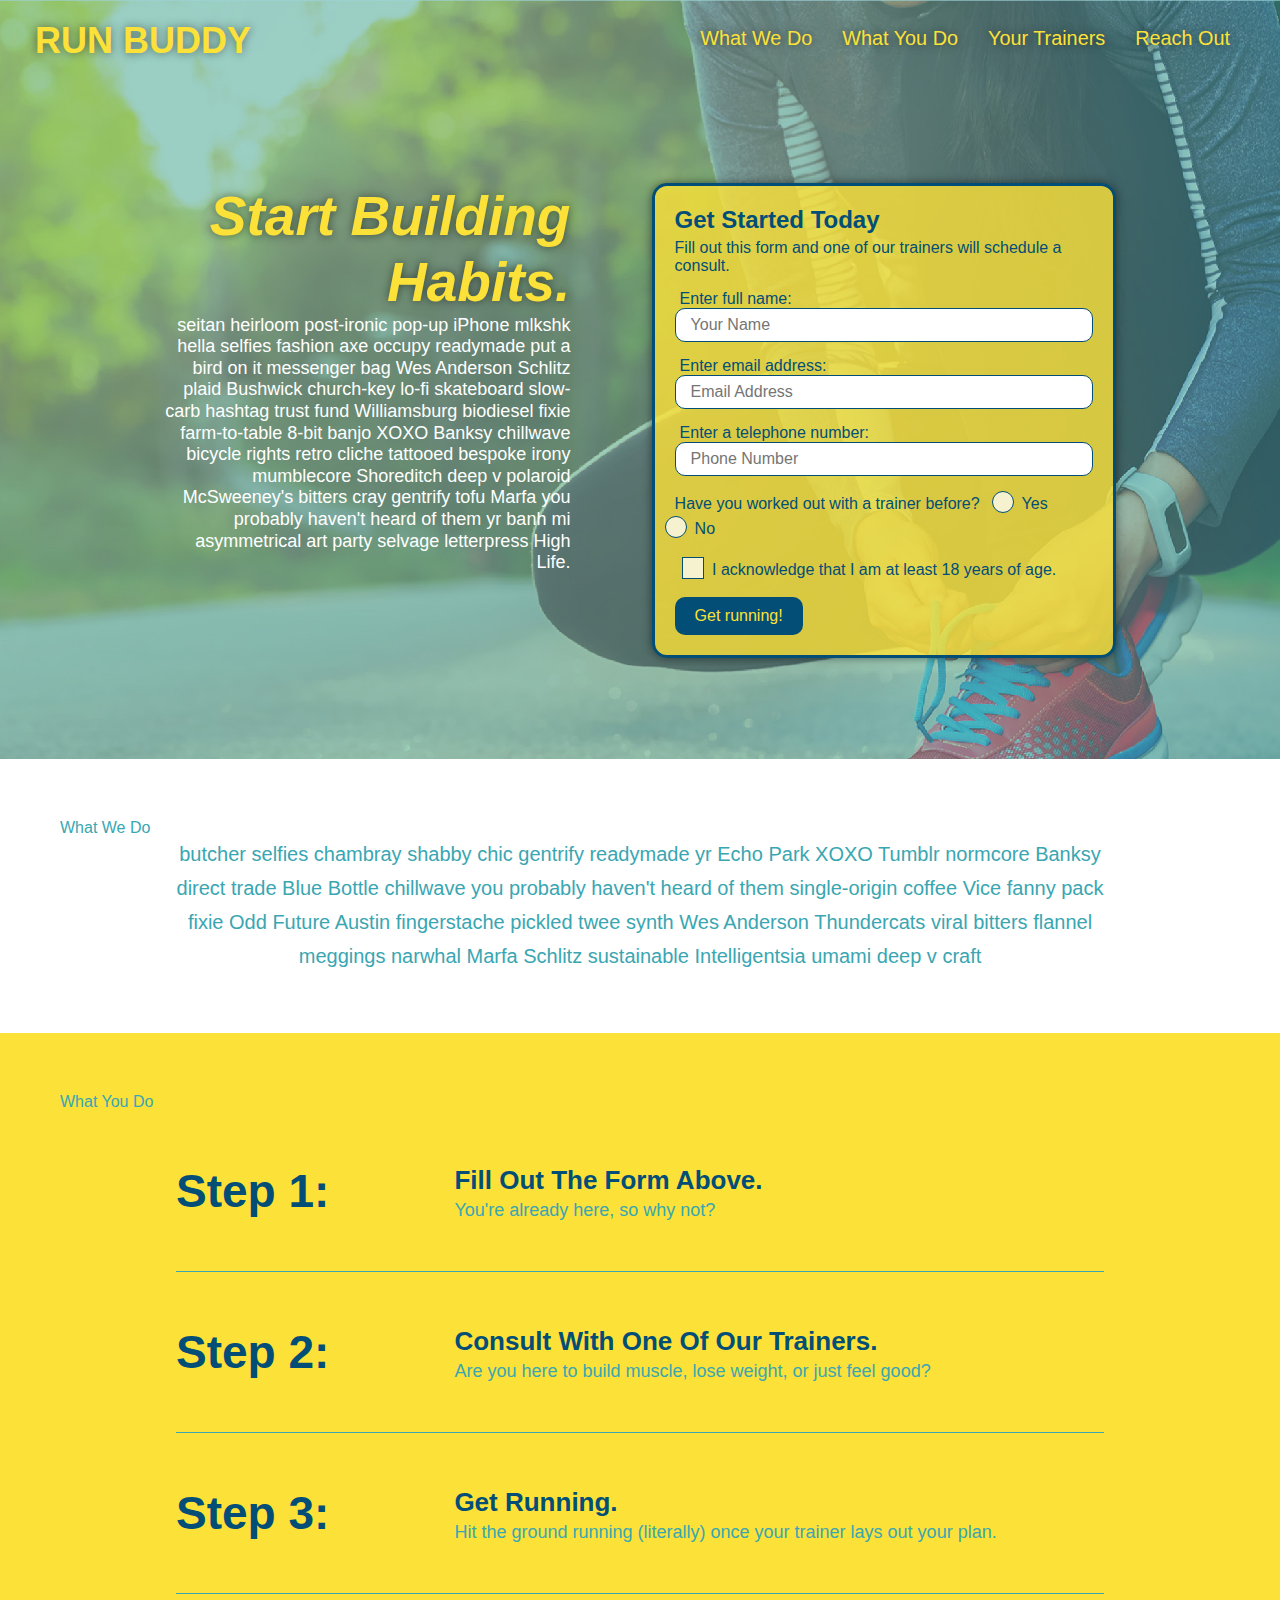
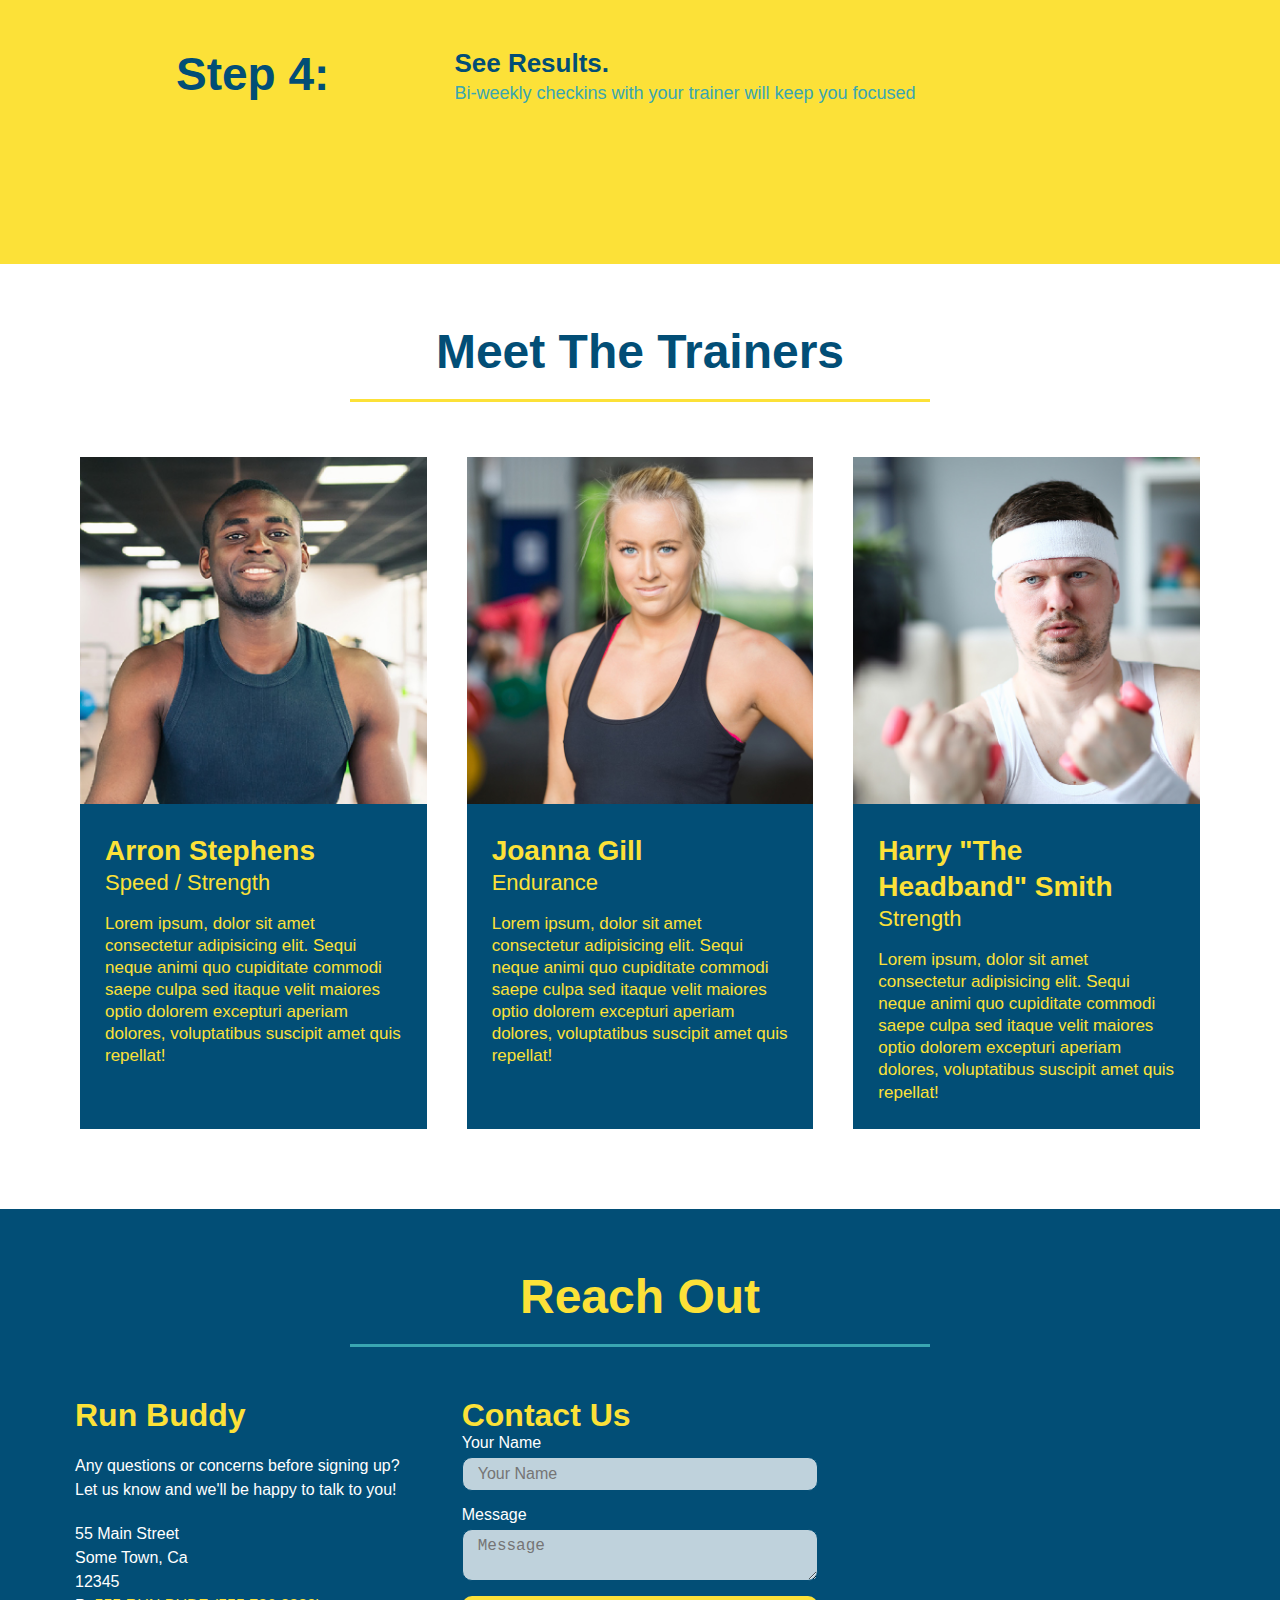
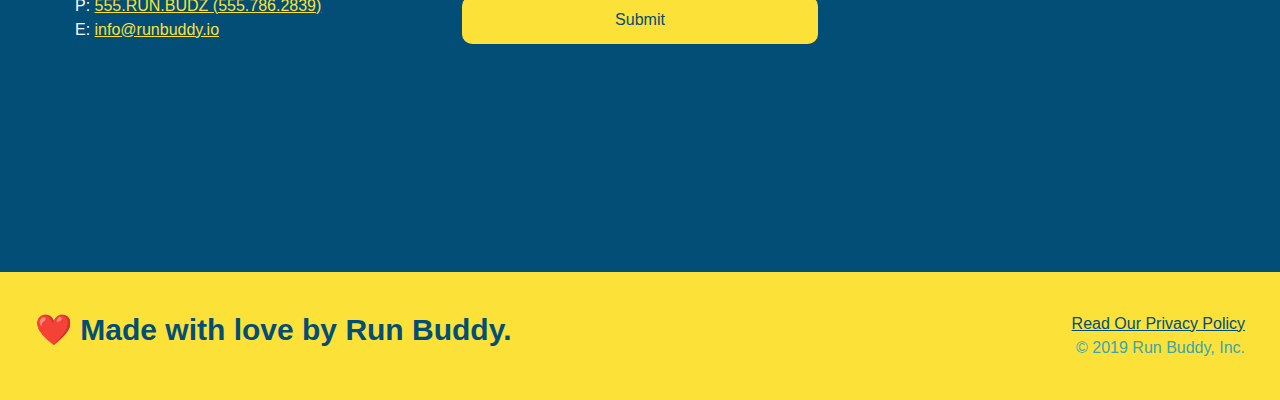
<file: index.html>
<!DOCTYPE html>
<html lang="en">
  <head>
    <meta name="viewpoint" content="width=device-width, initial-scale=1.0" />
    <meta charset="UTF-8" />
    <link rel="stylesheet" href="./assets/css/style.css">
    <title>Run Buddy</title>
  </head>
  <body>
    <!-- navigation tags - block level element -->
    <header>
      <h1>
        <a href="/">RUN BUDDY</a>
      </h1>
      <nav>
        <ul>
          <li>
            <a href="#what-we-do">What We Do</a>
          </li>
          <li>
            <a href="#what-you-do">What You Do</a>
          </li>
          <li>
            <a href="#your-trainers">Your Trainers</a>
          </li>
          <li>
            <a href="#reach-out">Reach Out</a>
          </li>
          
        </ul>
      </nav>
    </header>
    <!-- end navigation -->

    <!-- hero/jumbotron -->
    <section class="hero">
      <div class="hero-cta">
        <h2>Start Building Habits.</h2>
        <p>
          seitan heirloom post-ironic pop-up iPhone mlkshk hella selfies fashion axe occupy readymade put a bird on it
          messenger bag Wes Anderson Schlitz plaid Bushwick church-key lo-fi skateboard slow-carb hashtag trust fund
          Williamsburg biodiesel fixie farm-to-table 8-bit banjo XOXO Banksy chillwave bicycle rights retro cliche
          tattooed bespoke irony mumblecore Shoreditch deep v polaroid McSweeney's bitters cray gentrify tofu Marfa you
          probably haven't heard of them yr banh mi asymmetrical art party selvage letterpress High Life.
        </p>
      </div>

      <div class="hero-form">
        <h3>Get Started Today</h3>
        <p>Fill out this form and one of our trainers will schedule a consult.</p>
        <form>
          <label for="name">Enter full name:</label>
          <input type="text" placeholder="Your Name" id="name" name="name" class="form-input" />
          <label for="email">Enter email address:</label>
          <input type="email" placeholder="Email Address" id="email" name="email" class="form-input" />
          <label for="phone">Enter a telephone number:</label>
          <input type="tel" placeholder="Phone Number" name="phone" id="phone" class="form-input" />
          <p>
            Have you worked out with a trainer before?
            <span class="radio-wrapper">
              <input type="radio" name="trainer-confirm" id="trainer-yes" />
              <label for="trainer-yes">Yes</label>
            </span>
            <span class="radio-wrapper">
              <input type="radio" name="trainer-confirm" id="trainer-no" />
              <label for="trainer-no">No</label>
            </span>
          </p>
          <p>
            <span class="checkbox-wrapper">
              <input type="checkbox" name="age-confirm" id="checkbox" />
              <label for="checkbox">I acknowledge that I am at least 18 years of age.</label>
            </span>
          </p>
          <button type="submit">
            Get running!
          </button>
        </form>
      </div>
    </section>
    <!-- end header -->

    <!-- "what we do" start - <section> -->
    <section id="what-we-do" class="intro">
      <div class="flex-row>
        <h2 class="section-title primary-border">
          What We Do
        </h2>
      </div>
      <div class="flex-row">
        <p>
          butcher selfies chambray shabby chic gentrify readymade yr Echo Park XOXO Tumblr normcore Banksy direct trade  Blue Bottle chillwave you probably haven't heard of them single-origin coffee Vice fanny pack fixie Odd Future Austin fingerstache pickled twee synth Wes Anderson Thundercats viral bitters flannel meggings narwhal Marfa Schlitz sustainable Intelligentsia umami deep v craft
        </p>
      </div>
    </section>
    <!-- end "what we do" -->

    <!-- "what you do" start -->
    <section id="what-you-do" class="steps">
      <div class="flex-row>
        <h2 class="section-title secondary-border">
          What You Do
        </h2> 
      </div>
      <div class="step">
        <h3>Step 1:</h3>
        <div class="step-info">
          <div class="step-image">
            <img src="./assets/images/step-1.svg" alt="" />
          </div>
          <div class="step-text">
            <h4>Fill Out The Form Above.</h4>
            <p>You're already here, so why not?</p>
          </div>
        </div>
      </div>    
      <div class="step">
        <h3>Step 2:</h3>
        <div class="step-info">
          <div class="step-image">
            <img src="./assets/images/step-2.svg" alt="" />
          </div> 
          <div class="step-text"> 
            <h4>Consult With One Of Our Trainers.</h4>
            <p>Are you here to build muscle, lose weight, or just feel good?</p>
          </div>
        </div>
      </div>
      <div class="step">
        <h3>Step 3:</h3>
        <div class="step-info">
          <div class="step-image">
            <img src="./assets/images/step-3.svg" alt="" />
          </div>
          <div class="step-text">
            <h4>Get Running.</h4>
            <p>Hit the ground running (literally) once your trainer lays out your plan.</p>
          </div>
        </div>
      </div>  
      <div class="step">
        <h3>Step 4:</h3>
        <div class="step-info">
          <div class="step-image">
          <img src="./assets/images/step-4.svg" alt="" />
          </div>
          <div class="step-text">
          <h4>See Results.</h4>
          <p>Bi-weekly checkins with your trainer will keep you focused</p>
          </div>
        </div>
      </div>  
    </section>
    <!-- "what you do" end -->

    <!-- "meet the trainers" start -->
    <section id="your-trainers">
      <h2 class="section-title primary-border">
        Meet The Trainers
      </h2>

      <div class="trainers">
      <article class="trainer">
        <img src="./assets/images/trainer-1.jpg" alt="Arron Stephens in his workout clothes, ready to pump iron" />
        <div class="trainer-bio">
          <h3 class="trainer-name">Arron Stephens</h3>
          <h4 class="trainer-roll">Speed / Strength</h4>
          <p>Lorem ipsum, dolor sit amet consectetur adipisicing elit. Sequi neque animi quo cupiditate commodi saepe culpa sed itaque velit maiores optio dolorem excepturi aperiam dolores, voluptatibus suscipit amet quis repellat!</p>
        </div>
      </article>

      <article class="trainer">
        <img src="./assets/images/trainer-2.jpg" alt="Joanna Gill cooling off after a work out" />
        <div class="trainer-bio">
           <h3 class="trainer-name">Joanna Gill</h3>
           <h4 class="trainer-roll">Endurance</h4>
           <p>Lorem ipsum, dolor sit amet consectetur adipisicing elit. Sequi neque animi quo cupiditate commodi saepe culpa sed itaque velit maiores optio dolorem excepturi aperiam dolores, voluptatibus suscipit amet quis repellat!</p>
        </div>
        </article>
      
      <article class="trainer">
        <img src="./assets/images/trainer-3.jpg" alt="Harry Smith wearing a headband and lifting comically small pink weights" />
        <div class="trainer-bio">
          <h3 class="trainer-name">Harry "The Headband" Smith</h3>
          <h4 class="trainer-roll">Strength</h4>
          <p>Lorem ipsum, dolor sit amet consectetur adipisicing elit. Sequi neque animi quo cupiditate commodi saepe culpa sed itaque velit maiores optio dolorem excepturi aperiam dolores, voluptatibus suscipit amet quis repellat!</p>
        </div>
      </article>
      </div>

    </section>
    <!-- "meet the trainers" end -->

    <!-- "reach out" start -->
    <section id="reach-out" class="contact">
      <h2 class="section-title secondary-border">
        Reach Out
      </h2>

      <div class="contact-info">
        <div>
          <h3>Run Buddy</h3>
          <p>
            Any questions or concerns before signing up?
            <br />
            Let us know and we'll be happy to talk to you!
          </p>
      
          <address>
            55 Main Street <br />
            Some Town, Ca <br />
            12345 <br />
            P: <a href="tel:555.786.2839">555.RUN.BUDZ (555.786.2839)</a><br />
            E: <a href="mailto://info@runbuddy.io">info@runbuddy.io</a>
          </address>
      
        </div>
      
        <div class="contact-form">
          <h3>Contact Us</h3>
          <form>
            <label for="contact-name">Your Name</label>
            <input type="text" id="contact-name" placeholder="Your Name" />
      
            <label for="contact-message">Message</label>
            <textarea id="contact-message" placeholder="Message"></textarea>
      
            <button type="submit">Submit</button>
          </form>
        </div>
      
        <iframe
          src="https://www.google.com/maps/embed?pb=!1m14!1m12!1m3!1d12182.30520634488!2d-74.0652613!3d40.2407219!2m3!1f0!2f0!3f0!3m2!1i1024!2i768!4f13.1!5e0!3m2!1sen!2sus!4v1561060983193!5m2!1sen!2sus"
          frameborder="0" style="border:0" allowfullscreen></iframe>
      
        </div>
          
      
      </div>
    </section>
    <!-- "reach out" end -->

    <!-- footer -->
    <footer>
      <h2>❤️ Made with love by Run Buddy.</h2>
      <div>
        <a href="./privacy-policy.html">Read Our Privacy Policy</a><br/>
        &copy; 2019 Run Buddy, Inc.
      </div>
    </footer>
    <!-- footer end -->
  </body>
</html>
</file>
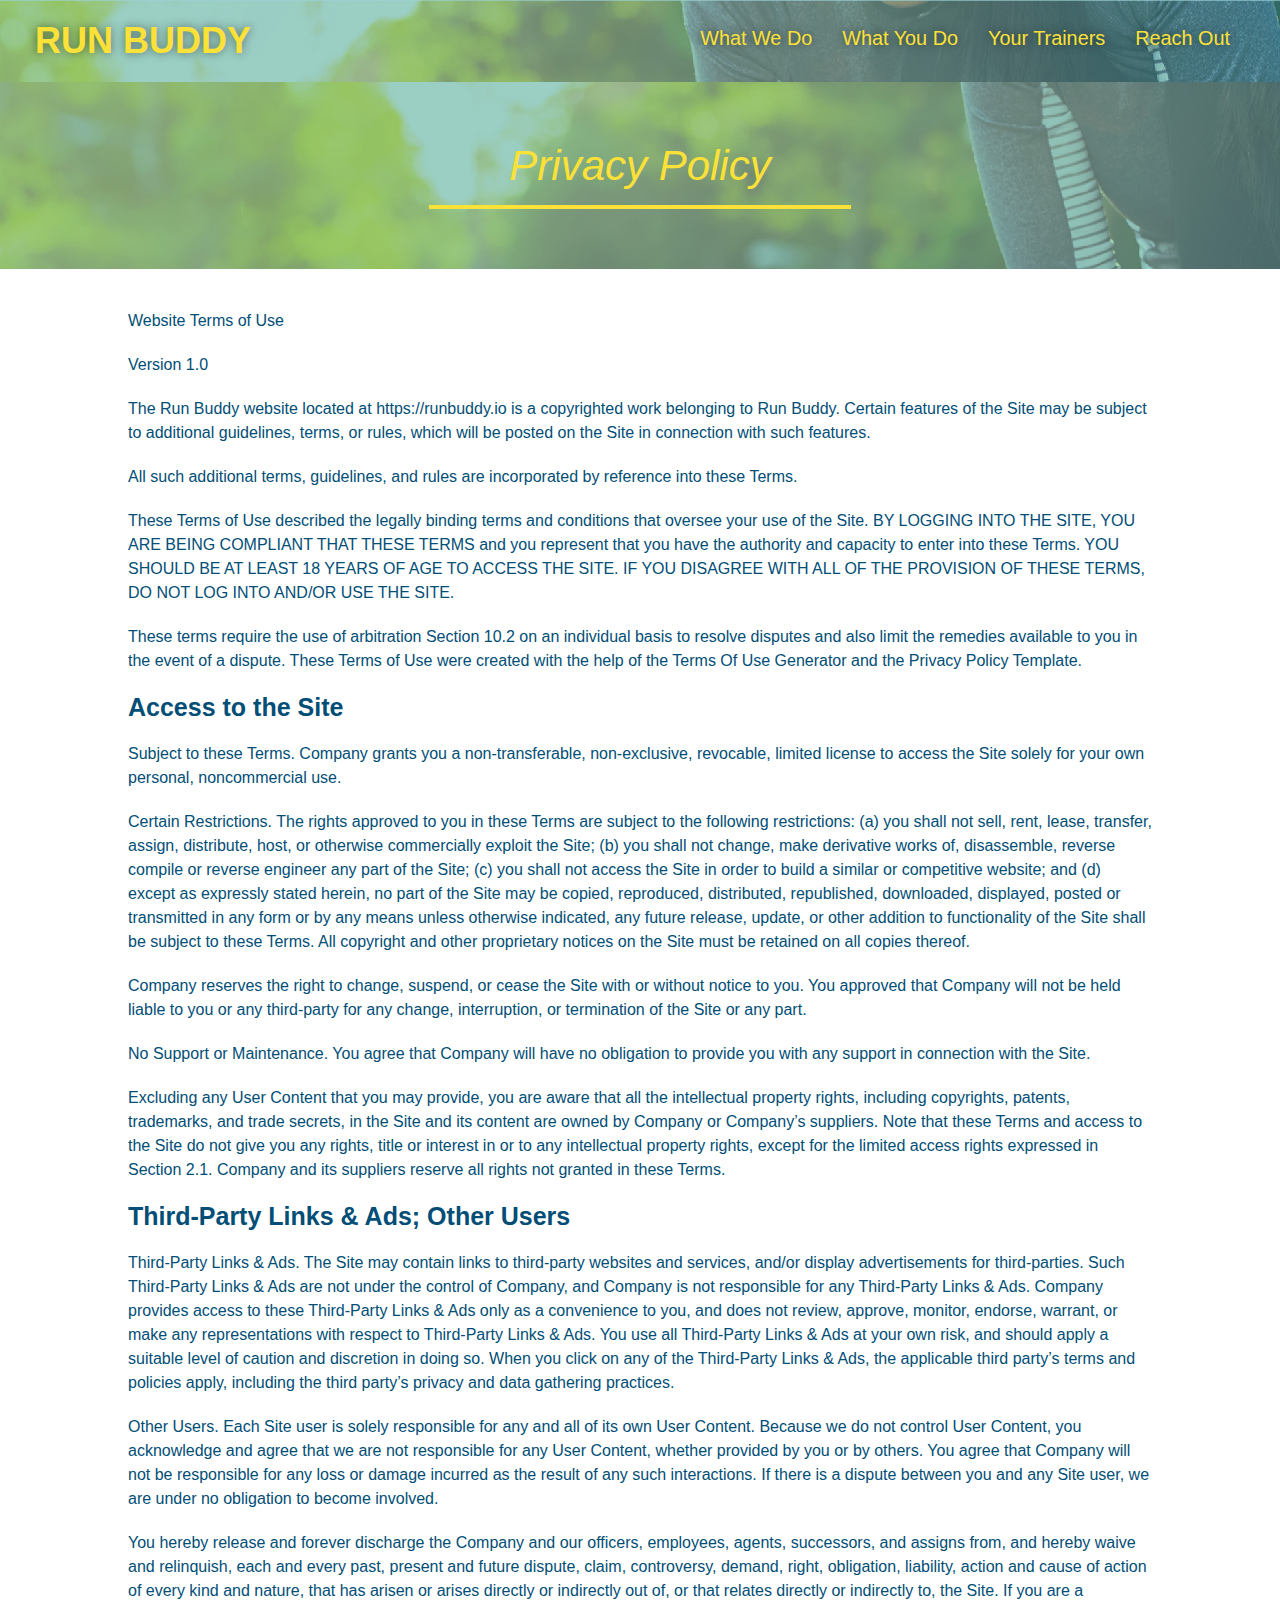
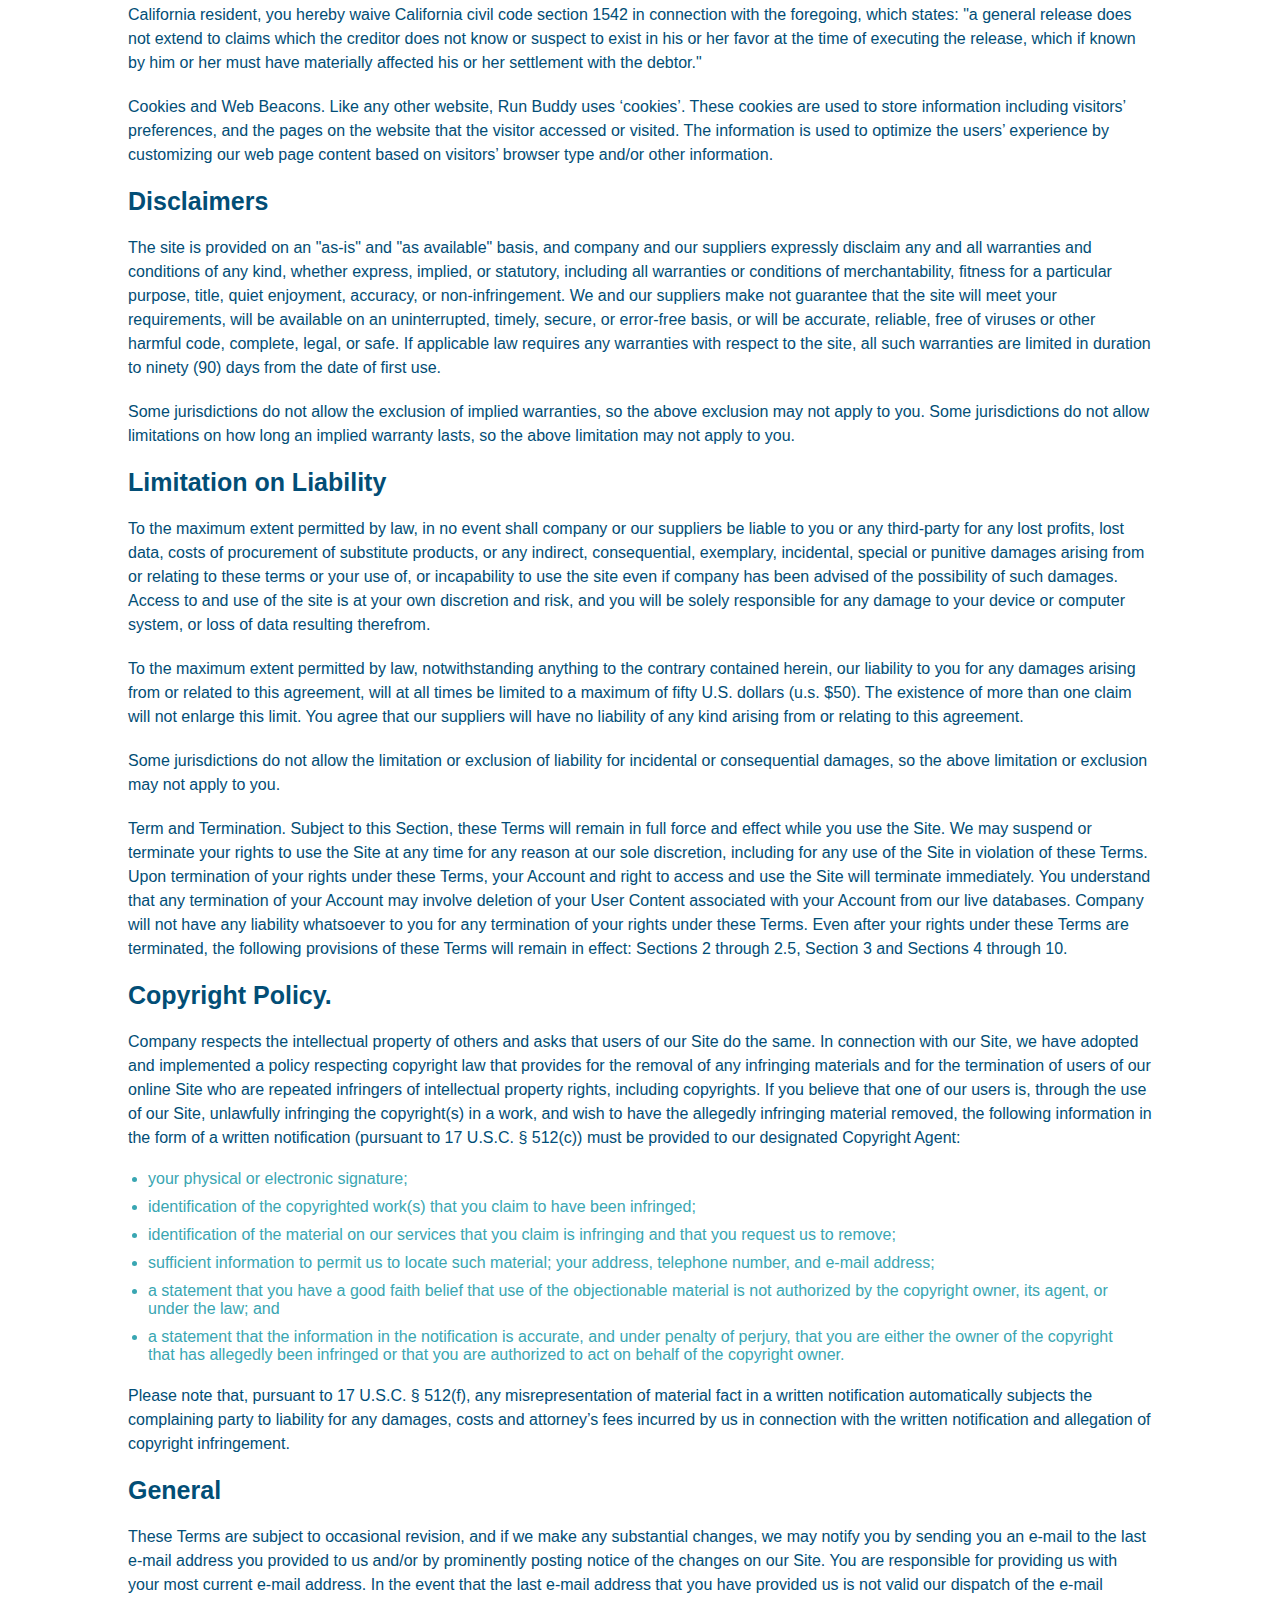
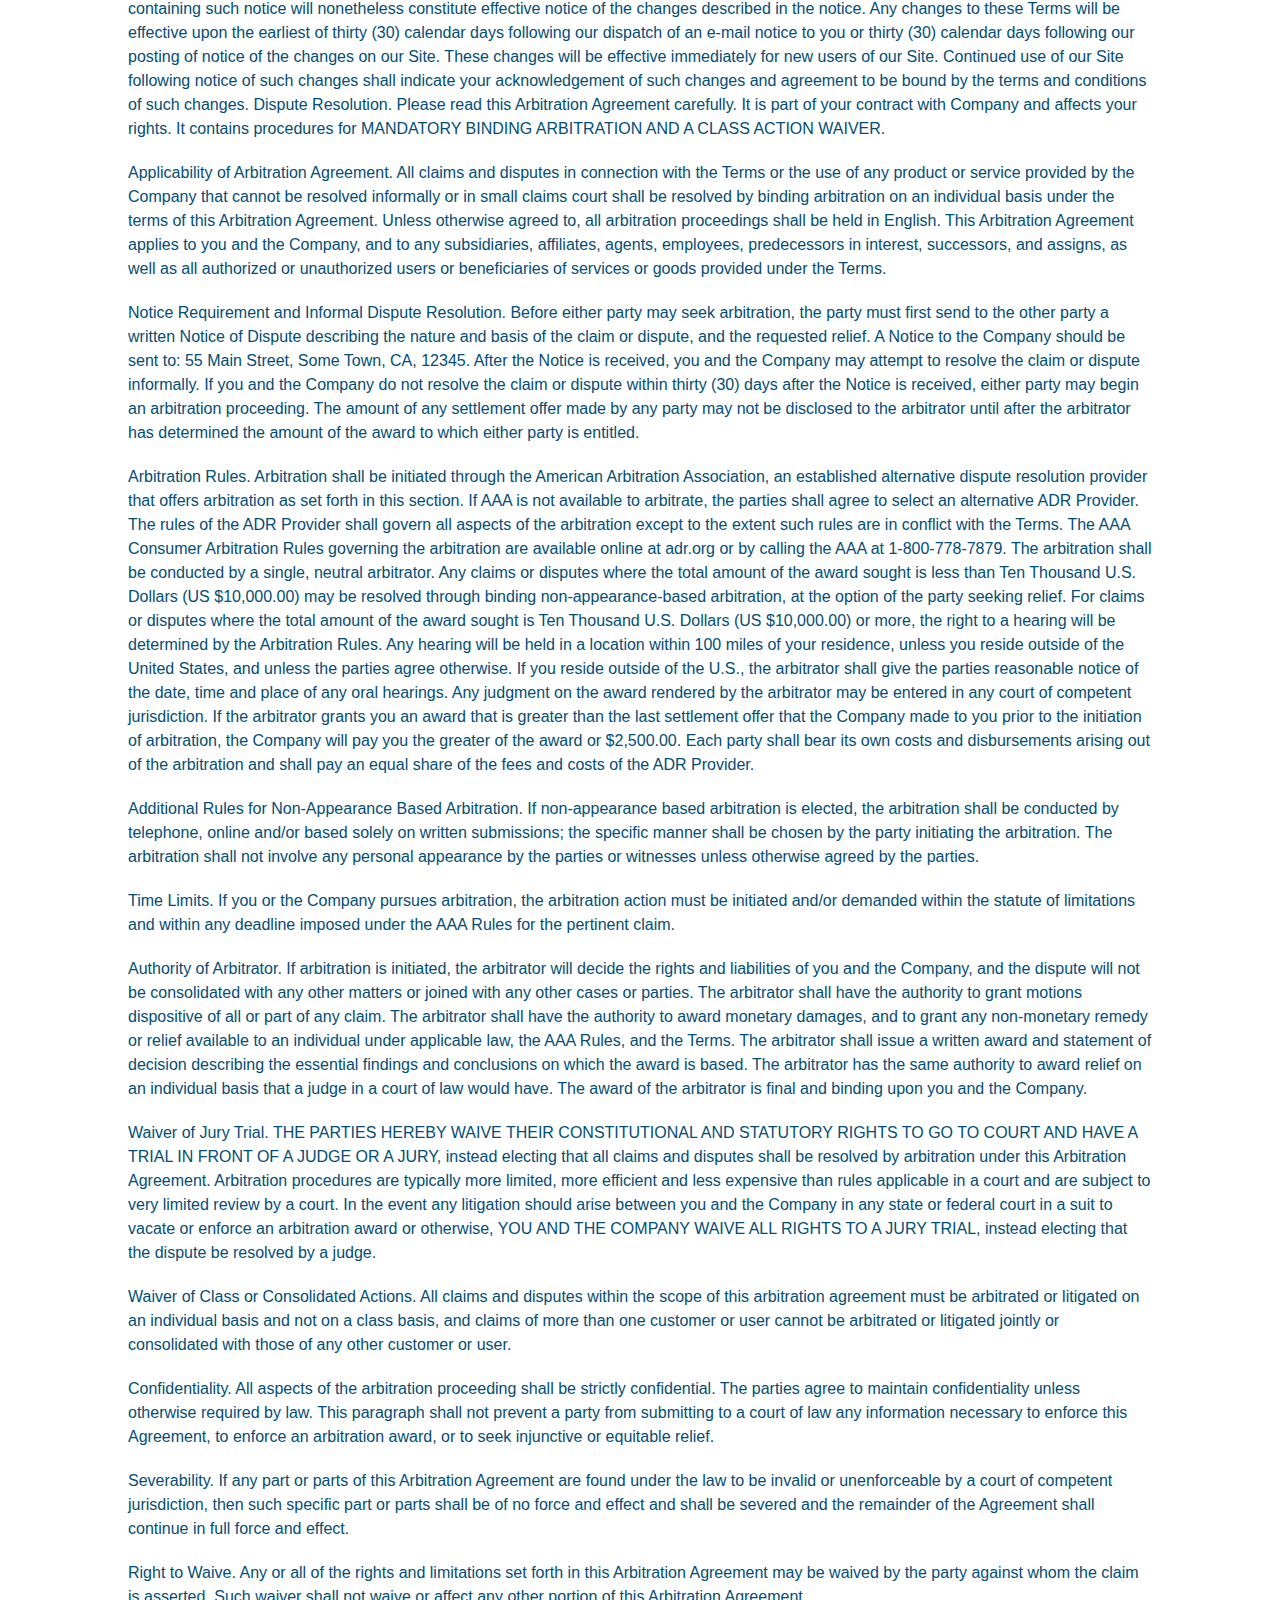
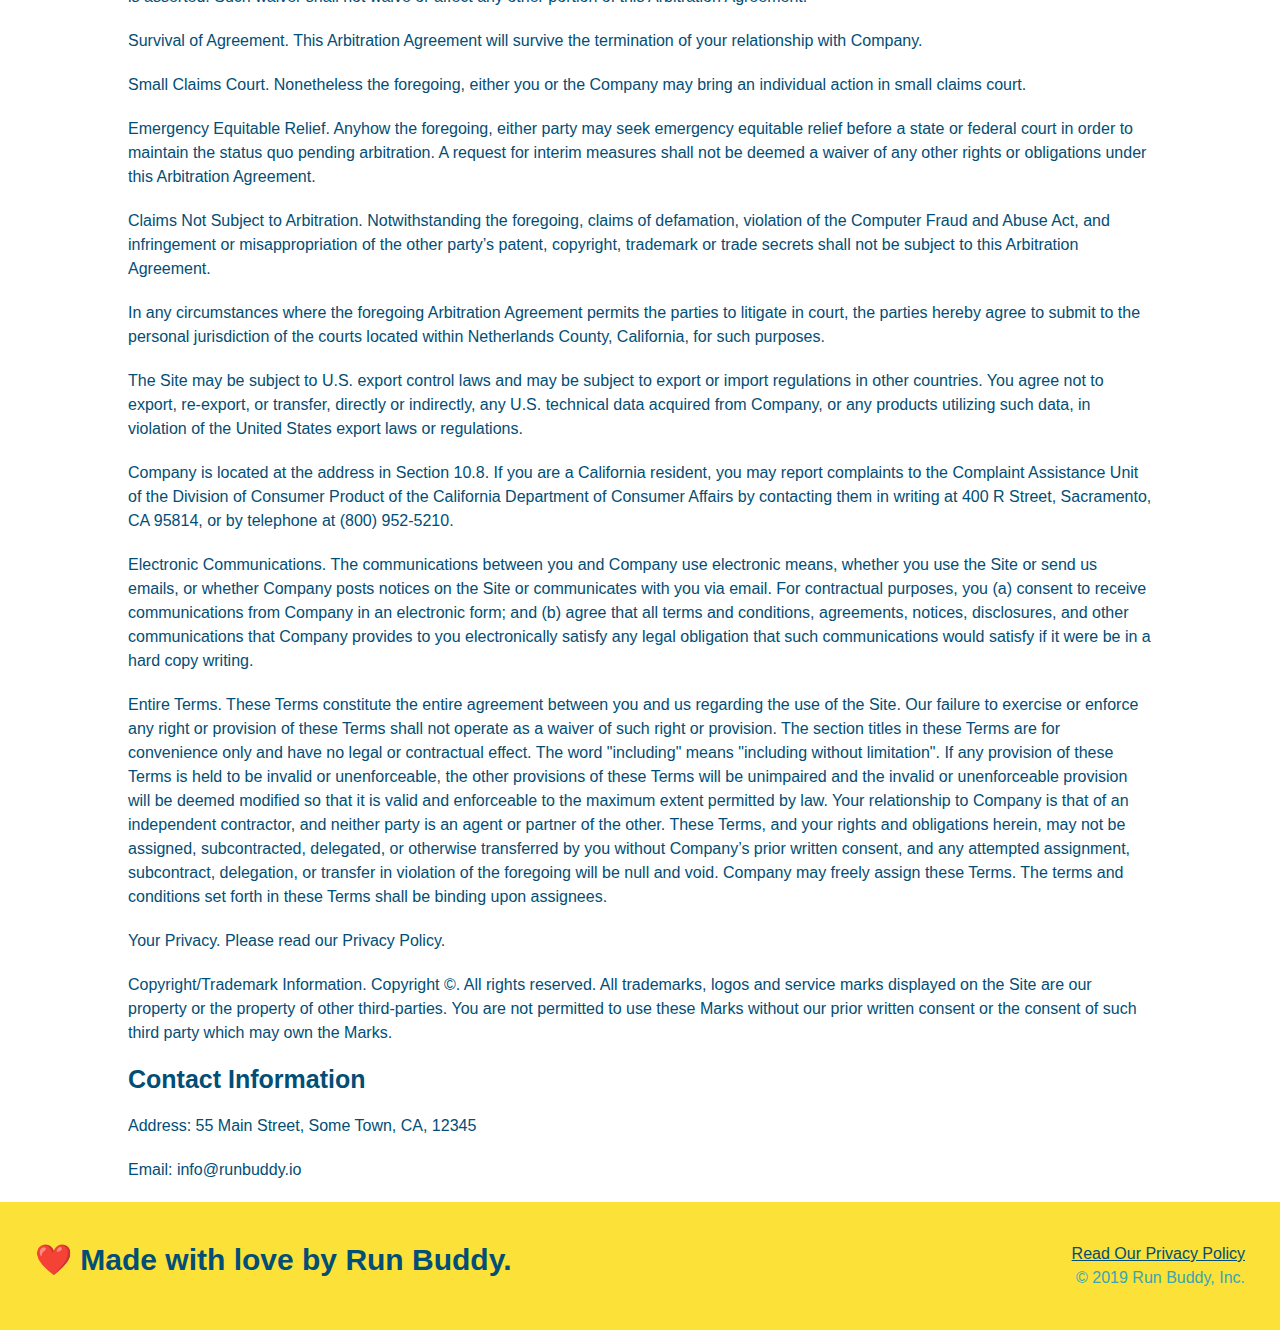
<file: privacy-policy.html>
<!DOCTYPE html>
<html lang="en">
  <head>
    <meta name="viewpoint" content="width=device-width, initial-scale=1.0" />
    <meta charset="UTF-8" />
    <link rel="stylesheet" href="./assets/css/style.css" />
    <link rel="stylesheet" href="./assets/css/secondary-styles.css" />
    <title>Run Buddy - Privacy Policy</title>
  </head>
  <body>
    <header>
      <h1>
        <a href="./index.html">RUN BUDDY</a>
      </h1>
      <nav>
        <ul>
          <li>
            <a href="./index.html#what-we-do">What We Do</a>
          </li>
          <li>
            <a href="./index.html#what-you-do">What You Do</a>
          </li>
          <li>
            <a href="./index.html#your-trainers">Your Trainers</a>
          </li>
          <li>
            <a href="./index.html#reach-out">Reach Out</a>
          </li>
        </ul>
      </nav>
    </header>
    <!-- end navigation -->

    <!-- hero/jumbotron -->
    <section class="hero">
      <h2 class="page-title">
        Privacy Policy
      </h2>
    </section>

    <!-- body copy -->
    <article class="secondary-content">
      <p>
        Website Terms of Use
      </p>

      <p>
        Version 1.0
      </p>

      <p>
        The Run Buddy website located at https://runbuddy.io is a copyrighted work belonging to Run Buddy. Certain
        features of the Site may be subject to additional guidelines, terms, or rules, which will be posted on the Site
        in connection with such features.
      </p>

      <p>
        All such additional terms, guidelines, and rules are incorporated by reference into these Terms.
      </p>

      <p>
        These Terms of Use described the legally binding terms and conditions that oversee your use of the Site. BY
        LOGGING INTO THE SITE, YOU ARE BEING COMPLIANT THAT THESE TERMS and you represent that you have the authority
        and capacity to enter into these Terms. YOU SHOULD BE AT LEAST 18 YEARS OF AGE TO ACCESS THE SITE. IF YOU
        DISAGREE WITH ALL OF THE PROVISION OF THESE TERMS, DO NOT LOG INTO AND/OR USE THE SITE.
      </p>

      <p>
        These terms require the use of arbitration Section 10.2 on an individual basis to resolve disputes and also
        limit the remedies available to you in the event of a dispute. These Terms of Use were created with the help of
        the Terms Of Use Generator and the Privacy Policy Template.
      </p>

      <h3>
        Access to the Site
      </h3>

      <p>
        Subject to these Terms. Company grants you a non-transferable, non-exclusive, revocable, limited license to
        access the Site solely for your own personal, noncommercial use.
      </p>

      <p>
        Certain Restrictions. The rights approved to you in these Terms are subject to the following restrictions: (a)
        you shall not sell, rent, lease, transfer, assign, distribute, host, or otherwise commercially exploit the Site;
        (b) you shall not change, make derivative works of, disassemble, reverse compile or reverse engineer any part of
        the Site; (c) you shall not access the Site in order to build a similar or competitive website; and (d) except
        as expressly stated herein, no part of the Site may be copied, reproduced, distributed, republished, downloaded,
        displayed, posted or transmitted in any form or by any means unless otherwise indicated, any future release,
        update, or other addition to functionality of the Site shall be subject to these Terms. All copyright and other
        proprietary notices on the Site must be retained on all copies thereof.
      </p>

      <p>
        Company reserves the right to change, suspend, or cease the Site with or without notice to you. You approved
        that Company will not be held liable to you or any third-party for any change, interruption, or termination of
        the Site or any part.
      </p>

      <p>
        No Support or Maintenance. You agree that Company will have no obligation to provide you with any support in
        connection with the Site.
      </p>

      <p>
        Excluding any User Content that you may provide, you are aware that all the intellectual property rights,
        including copyrights, patents, trademarks, and trade secrets, in the Site and its content are owned by Company
        or Company’s suppliers. Note that these Terms and access to the Site do not give you any rights, title or
        interest in or to any intellectual property rights, except for the limited access rights expressed in Section
        2.1. Company and its suppliers reserve all rights not granted in these Terms.
      </p>

      <h3>
        Third-Party Links & Ads; Other Users
      </h3>

      <p>
        Third-Party Links & Ads. The Site may contain links to third-party websites and services, and/or display
        advertisements for third-parties. Such Third-Party Links & Ads are not under the control of Company, and Company
        is not responsible for any Third-Party Links & Ads. Company provides access to these Third-Party Links & Ads
        only as a convenience to you, and does not review, approve, monitor, endorse, warrant, or make any
        representations with respect to Third-Party Links & Ads. You use all Third-Party Links & Ads at your own risk,
        and should apply a suitable level of caution and discretion in doing so. When you click on any of the
        Third-Party Links & Ads, the applicable third party’s terms and policies apply, including the third party’s
        privacy and data gathering practices.
      </p>

      <p>
        Other Users. Each Site user is solely responsible for any and all of its own User Content. Because we do not
        control User Content, you acknowledge and agree that we are not responsible for any User Content, whether
        provided by you or by others. You agree that Company will not be responsible for any loss or damage incurred as
        the result of any such interactions. If there is a dispute between you and any Site user, we are under no
        obligation to become involved.
      </p>

      <p>
        You hereby release and forever discharge the Company and our officers, employees, agents, successors, and
        assigns from, and hereby waive and relinquish, each and every past, present and future dispute, claim,
        controversy, demand, right, obligation, liability, action and cause of action of every kind and nature, that has
        arisen or arises directly or indirectly out of, or that relates directly or indirectly to, the Site. If you are
        a California resident, you hereby waive California civil code section 1542 in connection with the foregoing,
        which states: "a general release does not extend to claims which the creditor does not know or suspect to exist
        in his or her favor at the time of executing the release, which if known by him or her must have materially
        affected his or her settlement with the debtor."
      </p>

      <p>
        Cookies and Web Beacons. Like any other website, Run Buddy uses ‘cookies’. These cookies are used to store
        information including visitors’ preferences, and the pages on the website that the visitor accessed or visited.
        The information is used to optimize the users’ experience by customizing our web page content based on visitors’
        browser type and/or other information.
      </p>

      <h3>
        Disclaimers
      </h3>

      <p>
        The site is provided on an "as-is" and "as available" basis, and company and our suppliers expressly disclaim
        any and all warranties and conditions of any kind, whether express, implied, or statutory, including all
        warranties or conditions of merchantability, fitness for a particular purpose, title, quiet enjoyment, accuracy,
        or non-infringement. We and our suppliers make not guarantee that the site will meet your requirements, will be
        available on an uninterrupted, timely, secure, or error-free basis, or will be accurate, reliable, free of
        viruses or other harmful code, complete, legal, or safe. If applicable law requires any warranties with respect
        to the site, all such warranties are limited in duration to ninety (90) days from the date of first use.
      </p>

      <p>
        Some jurisdictions do not allow the exclusion of implied warranties, so the above exclusion may not apply to
        you. Some jurisdictions do not allow limitations on how long an implied warranty lasts, so the above limitation
        may not apply to you.
      </p>

      <h3>
        Limitation on Liability
      </h3>

      <p>
        To the maximum extent permitted by law, in no event shall company or our suppliers be liable to you or any
        third-party for any lost profits, lost data, costs of procurement of substitute products, or any indirect,
        consequential, exemplary, incidental, special or punitive damages arising from or relating to these terms or
        your use of, or incapability to use the site even if company has been advised of the possibility of such
        damages. Access to and use of the site is at your own discretion and risk, and you will be solely responsible
        for any damage to your device or computer system, or loss of data resulting therefrom.
      </p>

      <p>
        To the maximum extent permitted by law, notwithstanding anything to the contrary contained herein, our liability
        to you for any damages arising from or related to this agreement, will at all times be limited to a maximum of
        fifty U.S. dollars (u.s. $50). The existence of more than one claim will not enlarge this limit. You agree that
        our suppliers will have no liability of any kind arising from or relating to this agreement.
      </p>

      <p>
        Some jurisdictions do not allow the limitation or exclusion of liability for incidental or consequential
        damages, so the above limitation or exclusion may not apply to you.
      </p>

      <p>
        Term and Termination. Subject to this Section, these Terms will remain in full force and effect while you use
        the Site. We may suspend or terminate your rights to use the Site at any time for any reason at our sole
        discretion, including for any use of the Site in violation of these Terms. Upon termination of your rights under
        these Terms, your Account and right to access and use the Site will terminate immediately. You understand that
        any termination of your Account may involve deletion of your User Content associated with your Account from our
        live databases. Company will not have any liability whatsoever to you for any termination of your rights under
        these Terms. Even after your rights under these Terms are terminated, the following provisions of these Terms
        will remain in effect: Sections 2 through 2.5, Section 3 and Sections 4 through 10.
      </p>

      <h3>
        Copyright Policy.
      </h3>

      <p>
        Company respects the intellectual property of others and asks that users of our Site do the same. In connection
        with our Site, we have adopted and implemented a policy respecting copyright law that provides for the removal
        of any infringing materials and for the termination of users of our online Site who are repeated infringers of
        intellectual property rights, including copyrights. If you believe that one of our users is, through the use of
        our Site, unlawfully infringing the copyright(s) in a work, and wish to have the allegedly infringing material
        removed, the following information in the form of a written notification (pursuant to 17 U.S.C. § 512(c)) must
        be provided to our designated Copyright Agent:
      </p>

      <ul>
        <li>
          your physical or electronic signature;
        </li>
        <li>
          identification of the copyrighted work(s) that you claim to have been infringed;
        </li>
        <li>
          identification of the material on our services that you claim is infringing and that you request us to remove;
        </li>
        <li>
          sufficient information to permit us to locate such material; your address, telephone number, and e-mail
          address;
        </li>
        <li>
          a statement that you have a good faith belief that use of the objectionable material is not authorized by the
          copyright owner, its agent, or under the law; and
        </li>
        <li>
          a statement that the information in the notification is accurate, and under penalty of perjury, that you are
          either the owner of the copyright that has allegedly been infringed or that you are authorized to act on
          behalf of the copyright owner.
        </li>
      </ul>

      <p>
        Please note that, pursuant to 17 U.S.C. § 512(f), any misrepresentation of material fact in a written
        notification automatically subjects the complaining party to liability for any damages, costs and attorney’s
        fees incurred by us in connection with the written notification and allegation of copyright infringement.
      </p>

      <h3>
        General
      </h3>

      <p>
        These Terms are subject to occasional revision, and if we make any substantial changes, we may notify you by
        sending you an e-mail to the last e-mail address you provided to us and/or by prominently posting notice of the
        changes on our Site. You are responsible for providing us with your most current e-mail address. In the event
        that the last e-mail address that you have provided us is not valid our dispatch of the e-mail containing such
        notice will nonetheless constitute effective notice of the changes described in the notice. Any changes to these
        Terms will be effective upon the earliest of thirty (30) calendar days following our dispatch of an e-mail
        notice to you or thirty (30) calendar days following our posting of notice of the changes on our Site. These
        changes will be effective immediately for new users of our Site. Continued use of our Site following notice of
        such changes shall indicate your acknowledgement of such changes and agreement to be bound by the terms and
        conditions of such changes. Dispute Resolution. Please read this Arbitration Agreement carefully. It is part of
        your contract with Company and affects your rights. It contains procedures for MANDATORY BINDING ARBITRATION AND
        A CLASS ACTION WAIVER.
      </p>

      <p>
        Applicability of Arbitration Agreement. All claims and disputes in connection with the Terms or the use of any
        product or service provided by the Company that cannot be resolved informally or in small claims court shall be
        resolved by binding arbitration on an individual basis under the terms of this Arbitration Agreement. Unless
        otherwise agreed to, all arbitration proceedings shall be held in English. This Arbitration Agreement applies to
        you and the Company, and to any subsidiaries, affiliates, agents, employees, predecessors in interest,
        successors, and assigns, as well as all authorized or unauthorized users or beneficiaries of services or goods
        provided under the Terms.
      </p>

      <p>
        Notice Requirement and Informal Dispute Resolution. Before either party may seek arbitration, the party must
        first send to the other party a written Notice of Dispute describing the nature and basis of the claim or
        dispute, and the requested relief. A Notice to the Company should be sent to: 55 Main Street, Some Town, CA,
        12345. After the Notice is received, you and the Company may attempt to resolve the claim or dispute informally.
        If you and the Company do not resolve the claim or dispute within thirty (30) days after the Notice is received,
        either party may begin an arbitration proceeding. The amount of any settlement offer made by any party may not
        be disclosed to the arbitrator until after the arbitrator has determined the amount of the award to which either
        party is entitled.
      </p>

      <p>
        Arbitration Rules. Arbitration shall be initiated through the American Arbitration Association, an established
        alternative dispute resolution provider that offers arbitration as set forth in this section. If AAA is not
        available to arbitrate, the parties shall agree to select an alternative ADR Provider. The rules of the ADR
        Provider shall govern all aspects of the arbitration except to the extent such rules are in conflict with the
        Terms. The AAA Consumer Arbitration Rules governing the arbitration are available online at adr.org or by
        calling the AAA at 1-800-778-7879. The arbitration shall be conducted by a single, neutral arbitrator. Any
        claims or disputes where the total amount of the award sought is less than Ten Thousand U.S. Dollars (US
        $10,000.00) may be resolved through binding non-appearance-based arbitration, at the option of the party seeking
        relief. For claims or disputes where the total amount of the award sought is Ten Thousand U.S. Dollars (US
        $10,000.00) or more, the right to a hearing will be determined by the Arbitration Rules. Any hearing will be
        held in a location within 100 miles of your residence, unless you reside outside of the United States, and
        unless the parties agree otherwise. If you reside outside of the U.S., the arbitrator shall give the parties
        reasonable notice of the date, time and place of any oral hearings. Any judgment on the award rendered by the
        arbitrator may be entered in any court of competent jurisdiction. If the arbitrator grants you an award that is
        greater than the last settlement offer that the Company made to you prior to the initiation of arbitration, the
        Company will pay you the greater of the award or $2,500.00. Each party shall bear its own costs and
        disbursements arising out of the arbitration and shall pay an equal share of the fees and costs of the ADR
        Provider.
      </p>

      <p>
        Additional Rules for Non-Appearance Based Arbitration. If non-appearance based arbitration is elected, the
        arbitration shall be conducted by telephone, online and/or based solely on written submissions; the specific
        manner shall be chosen by the party initiating the arbitration. The arbitration shall not involve any personal
        appearance by the parties or witnesses unless otherwise agreed by the parties.
      </p>

      <p>
        Time Limits. If you or the Company pursues arbitration, the arbitration action must be initiated and/or demanded
        within the statute of limitations and within any deadline imposed under the AAA Rules for the pertinent claim.
      </p>

      <p>
        Authority of Arbitrator. If arbitration is initiated, the arbitrator will decide the rights and liabilities of
        you and the Company, and the dispute will not be consolidated with any other matters or joined with any other
        cases or parties. The arbitrator shall have the authority to grant motions dispositive of all or part of any
        claim. The arbitrator shall have the authority to award monetary damages, and to grant any non-monetary remedy
        or relief available to an individual under applicable law, the AAA Rules, and the Terms. The arbitrator shall
        issue a written award and statement of decision describing the essential findings and conclusions on which the
        award is based. The arbitrator has the same authority to award relief on an individual basis that a judge in a
        court of law would have. The award of the arbitrator is final and binding upon you and the Company.
      </p>

      <p>
        Waiver of Jury Trial. THE PARTIES HEREBY WAIVE THEIR CONSTITUTIONAL AND STATUTORY RIGHTS TO GO TO COURT AND HAVE
        A TRIAL IN FRONT OF A JUDGE OR A JURY, instead electing that all claims and disputes shall be resolved by
        arbitration under this Arbitration Agreement. Arbitration procedures are typically more limited, more efficient
        and less expensive than rules applicable in a court and are subject to very limited review by a court. In the
        event any litigation should arise between you and the Company in any state or federal court in a suit to vacate
        or enforce an arbitration award or otherwise, YOU AND THE COMPANY WAIVE ALL RIGHTS TO A JURY TRIAL, instead
        electing that the dispute be resolved by a judge.
      </p>

      <p>
        Waiver of Class or Consolidated Actions. All claims and disputes within the scope of this arbitration agreement
        must be arbitrated or litigated on an individual basis and not on a class basis, and claims of more than one
        customer or user cannot be arbitrated or litigated jointly or consolidated with those of any other customer or
        user.
      </p>

      <p>
        Confidentiality. All aspects of the arbitration proceeding shall be strictly confidential. The parties agree to
        maintain confidentiality unless otherwise required by law. This paragraph shall not prevent a party from
        submitting to a court of law any information necessary to enforce this Agreement, to enforce an arbitration
        award, or to seek injunctive or equitable relief.
      </p>

      <p>
        Severability. If any part or parts of this Arbitration Agreement are found under the law to be invalid or
        unenforceable by a court of competent jurisdiction, then such specific part or parts shall be of no force and
        effect and shall be severed and the remainder of the Agreement shall continue in full force and effect.
      </p>

      <p>
        Right to Waive. Any or all of the rights and limitations set forth in this Arbitration Agreement may be waived
        by the party against whom the claim is asserted. Such waiver shall not waive or affect any other portion of this
        Arbitration Agreement.
      </p>

      <p>
        Survival of Agreement. This Arbitration Agreement will survive the termination of your relationship with
        Company.
      </p>

      <p>
        Small Claims Court. Nonetheless the foregoing, either you or the Company may bring an individual action in small
        claims court.
      </p>

      <p>
        Emergency Equitable Relief. Anyhow the foregoing, either party may seek emergency equitable relief before a
        state or federal court in order to maintain the status quo pending arbitration. A request for interim measures
        shall not be deemed a waiver of any other rights or obligations under this Arbitration Agreement.
      </p>

      <p>
        Claims Not Subject to Arbitration. Notwithstanding the foregoing, claims of defamation, violation of the
        Computer Fraud and Abuse Act, and infringement or misappropriation of the other party’s patent, copyright,
        trademark or trade secrets shall not be subject to this Arbitration Agreement.
      </p>

      <p>
        In any circumstances where the foregoing Arbitration Agreement permits the parties to litigate in court, the
        parties hereby agree to submit to the personal jurisdiction of the courts located within Netherlands County,
        California, for such purposes.
      </p>

      <p>
        The Site may be subject to U.S. export control laws and may be subject to export or import regulations in other
        countries. You agree not to export, re-export, or transfer, directly or indirectly, any U.S. technical data
        acquired from Company, or any products utilizing such data, in violation of the United States export laws or
        regulations.
      </p>

      <p>
        Company is located at the address in Section 10.8. If you are a California resident, you may report complaints
        to the Complaint Assistance Unit of the Division of Consumer Product of the California Department of Consumer
        Affairs by contacting them in writing at 400 R Street, Sacramento, CA 95814, or by telephone at (800) 952-5210.
      </p>

      <p>
        Electronic Communications. The communications between you and Company use electronic means, whether you use the
        Site or send us emails, or whether Company posts notices on the Site or communicates with you via email. For
        contractual purposes, you (a) consent to receive communications from Company in an electronic form; and (b)
        agree that all terms and conditions, agreements, notices, disclosures, and other communications that Company
        provides to you electronically satisfy any legal obligation that such communications would satisfy if it were be
        in a hard copy writing.
      </p>

      <p>
        Entire Terms. These Terms constitute the entire agreement between you and us regarding the use of the Site. Our
        failure to exercise or enforce any right or provision of these Terms shall not operate as a waiver of such right
        or provision. The section titles in these Terms are for convenience only and have no legal or contractual
        effect. The word "including" means "including without limitation". If any provision of these Terms is held to be
        invalid or unenforceable, the other provisions of these Terms will be unimpaired and the invalid or
        unenforceable provision will be deemed modified so that it is valid and enforceable to the maximum extent
        permitted by law. Your relationship to Company is that of an independent contractor, and neither party is an
        agent or partner of the other. These Terms, and your rights and obligations herein, may not be assigned,
        subcontracted, delegated, or otherwise transferred by you without Company’s prior written consent, and any
        attempted assignment, subcontract, delegation, or transfer in violation of the foregoing will be null and void.
        Company may freely assign these Terms. The terms and conditions set forth in these Terms shall be binding upon
        assignees.
      </p>

      <p>
        Your Privacy. Please read our Privacy Policy.
      </p>

      <p>
        Copyright/Trademark Information. Copyright ©. All rights reserved. All trademarks, logos and service marks
        displayed on the Site are our property or the property of other third-parties. You are not permitted to use
        these Marks without our prior written consent or the consent of such third party which may own the Marks.
      </p>

      <h3>
        Contact Information
      </h3>

      <p>
        Address: 55 Main Street, Some Town, CA, 12345
      </p>

      <p>
        Email: info@runbuddy.io
      </p>
    </article>

    <!-- footer -->
    <footer>
      <h2>❤️ Made with love by Run Buddy.</h2>

      <div>
        <a href="./privacy-policy.html">Read Our Privacy Policy</a> <br/>
        &copy; 2019 Run Buddy, Inc.
      </div>
    </footer>
    <!-- footer end -->
  </body>
</html>
</file>
<file: assets/css/style.css>
:root {
  --primary-color: #fce138;
  --secondary-color: #024e76;
  --tertiary-color: #39a6b2;
}

* {
  box-sizing: border-box;
  margin: 0;
  padding: 0;
}

body {
  color: var(--tertiary-color);
  font-family: Helvetica, Arial, sans-serif;
}


/* HEADER / NAV BAR STYLES START */

header {
  z-index: 9999;
  padding: 20px 35px;
  background-color: var(--tertiary-color);
  background-image: url("../images/hero-bg.jpg");
  background-size: cover;
  background-position: 80%;
  background-attachment: fixed;
  display: flex;
  justify-content: space-between;
  flex-wrap: wrap;
  position: -webkit-sticky;
  position: sticky;
  top: 0;
}

header h1 {
  font-weight: bold;
  margin: 0;
  font-size: 36px;
  color: var(--primary-color);
  text-shadow: 0 0 10px rgba(0, 0, 0, 0.5);
}

header a {
  text-decoration: none;
  color: var(--primary-color);
}

header nav {
  margin: 7px 0;
}

header nav ul {
  display: flex;
  flex-wrap: wrap;
  justify-content: space-between;
  align-items: center;
  list-style: none;
}

header nav ul li a {
  padding: 10px 15px;
  font-weight: lighter;
  font-size: 1.55vw;
  text-shadow: 0 0 10px rgba(0, 0, 0, 0.5);
}

header nav ul li a:hover {
  background: var(--primary-color);
  color: var(--secondary-color);
  border-radius: 15px;
  text-shadow: none;
}

/* HEADER / NAVBAR STYLES END */



/* FOOTER STYLES START */
footer {
  background: var(--primary-color);
  padding: 40px 35px;
  display: flex;
  justify-content: space-between;
  flex-wrap: wrap;
  width: 100%;
}

footer h2 {
  color: var(--secondary-color);
  font-size: 30px;
  margin: 0;
}

footer div {
  line-height: 1.5;
  text-align: right;
}

footer a {
  color: var(--secondary-color);
}
/* END FOOTER STYLES */

/* STYLE ALL SECTION TAGS */
section {
  padding: 60px;
}

/* HERO STYLES START */
.hero {
  background-image: url('../images/hero-bg.jpg');
  background-size: cover;
  background-attachment: fixed;
  background-position: 80%;
  display: flex;
  justify-content: center;
  flex-wrap: wrap;
  align-items: flex-start;
}

.hero-cta {
  width: 35%;
  text-align: right;
  margin: 3.5%;
  color: #fff;
  font-size: 18px;
  line-height: 1.2;
}

.hero-cta h2 {
  font-style: italic;
  font-size: 55px;
  color: var(--primary-color);
  text-shadow: 0 0 10px rgba(0, 0, 0, 0.5);
}

.hero-form {
  border: 3px solid var(--secondary-color);
  background-color: rgb(252, 225, 56, 0.8);
  padding: 20px;
  color: var(--secondary-color);
  width: 40%;
  margin: 3.5%;
  box-shadow: 0 0 10px rgba(0, 0, 0, 0.5);
  border-radius: 15px;
}

.hero-form h3 {
  font-size: 24px;
  margin: 0;
}
.hero-form p {
  margin: 5px 0 15px 0;
}

.form-input {
  border: 1px solid var(--secondary-color);
  display: block;
  padding: 7px 15px;
  font-size: 16px;
  color: var(--secondary-color);
  width: 100%;
  margin-bottom: 15px; 
  border-radius: 10px;
  background-color: rgba (255,255,255, 0.75);
}

.form-input:focus {
  background-color: rgba(255,255,255, 1);
  outline: none;
}

.hero-form label {
  margin: 0 5px;
}

.hero-form button {
  color: var(--primary-color);
  background-color: var(--secondary-color);
  border: none;
  padding: 10px 20px;
  font-size: 16px;
  border-radius: 10px;
} 

.hero-form button:hover {
  background-color: var(--tertiary-color);  
}

.checkbox-wrapper input, .radio-wrapper input {
  opacity: 0;
}

.checkbox-wrapper label, .radio-wrapper label {
  position: relative;
  left: 10px;
  margin: 10px;
  line-height: 1.6;
}

.checkbox-wrapper label::before, .radio-wrapper label::before {
  content: "";
  height: 20px;
  width: 20px;
  background: rgba(255, 255, 255, 0.75);  
  border: 1px solid var(--secondary-color);  
  position: absolute;
  top: -4px;
  left: -30px;
}

.checkbox-wrapper label::after {
  content: "";
  height: 6px;
  width: 14px;
  border-left: 2px solid var(--secondary-color);
  border-bottom: 2px solid var(--secondary-color);
  position: absolute;
  left: -26px;
  top: 1px;
  transform: rotate(-58deg);
}

.checkbox-wrapper input + label::after, 
.radio-wrapper input + label::after {
  content: none;
}

.checkbox-wrapper input:checked + label::after, 
.radio-wrapper input:checked + label::after {
  content: "";
}

.radio-wrapper label::before {
  border-radius: 50%;
}

.radio-wrapper label::after {
  content: "";
  width: 20px;
  height: 20px;
  border-radius: 50%;
  background: var(--secondary-color);
  position: absolute;
  left: -29px;
  top: -3px;
  background-image: radial-gradient(circle, var(--tertiary-color), var(--secondary-color));
}
/* HERO STYLES END */

/* SECTION TITLE STYLES START */
.section-title {
  font-size: 48px;
  border-bottom: 3px solid;
  color: var(--secondary-color);
  padding-bottom: 20px;
  text-align: center;
  margin: 0 auto 35px auto;
  width: 50%;
}

.primary-border {
  border-color: var(--primary-color);
}

.secondary-border {
  border-color: var(--tertiary-color);
}
/* SECTION TITLE STYLES END */

/* WHAT WE DO STYLES */

.intro p {
  line-height: 1.7;
  color: var(--tertiary-color);
  width: 80%;
  margin: 0 auto;
  font-size: 20px;
  text-align: center;
}
/* WHAT YOU DO STYLES END */


/* WHAT YOU DO STYLES START */
.steps { 
  background: var(--primary-color);
}

.step {
  margin: 50px auto;
  padding-bottom: 50px;
  width: 80%;
  display: flex;
  flex-wrap: wrap;
  align-items: center;
  justify-content: space-between;
  border-bottom: 1px solid var(--tertiary-color);
}

.step h3 {
  color: var(--secondary-color);
  font-size: 46px;
  flex: 1 30%;
}

.step-info {
  flex: 2 70%;
  display: flex;
  flex-wrap: wrap;
  align-items: center;
}

.step-img {
  flex: 1 12%;
  margin-right: 20px;
}

.step-img img {
  max-width: 100%;
}

.step-text {
  flex: 12;
}

.step-text p {
  color: #39a6b2;
  font-size: 18px;
}

.step-text h4 {
  font-size: 26px;
  line-height: 1.5;
  color: var(--secondary-color);
}
.step:last-child {
  border-bottom: none;
}

/* WHAT YOU DO STYLES END */

/* MEET THE TRAINERS START */
.trainers {
  width: 100%;
  margin: 0 auto;
  display: flex;
  flex-wrap: wrap;
  justify-content: space-around;
}

.trainer {
  margin: 20px;
  flex: 1;
  background: var(--secondary-color);
  color: var(--primary-color);
}

.trainer img {
  width: 100%;
}

.trainer-bio {
  padding: 25px;
  line-height: 1.3;
}

.trainer-bio h3 {
  font-size: 28px;
}

.trainer-bio h4 {
  font-weight: lighter;
  font-size: 22px;
  margin-bottom: 15px;
}

.trainer-bio p {
  font-size: 17px;
}
/* TRAINER STYLES END */

/* REACH OUT STYLES START */
.contact {
  background: var(--secondary-color);
}

.contact h2 {
  color: var(--primary-color);
}

.contact-info {
  display: flex;
  justify-content: space-between;
  flex-wrap: wrap;
}

.contact-info > * {
  flex: 1;
  margin: 15px;
}

.contact-info iframe {
  height: 400px;
}

.contact-info div {
  color: white;
}

.contact-info h3 {
  color: var(--primary-color);
  font-size: 32px;
}

.contact-info p, .contact-info address {
  margin: 20px 0;
  line-height: 1.5;
  font-size: 16px;
  font-style: normal;
}

.contact-form input, .contact-form textarea {
  border: 1px solid var(--secondary-color);
  display: block;
  padding: 7px 15px;
  font-size: 16px;
  color: var(--tertiary-color);
  width: 100%;
  margin-bottom: 15px;
  margin-top: 5px;
  border-radius: 10px;
  background-color: rgba(255,255,255, 0.75);
}

.contact-form input:focus, .contact-form textarea:focus {
  background-color: rgba(255,255,255, 1);
}

.contact-form button {
  width: 100%;
  border: none;
  background: var(--primary-color);
  color: var(--secondary-color);
  text-align: center;
  padding: 15px 0;
  font-size: 16px;
  border-radius: 10px;
}

.contact-form button:hover {
  color: var(--primary-color);
  background: var(--tertiary-color);
}

.contact-info a {
  color: var(--primary-color);
}


/* REACH OUT STYLES END */

/* UTILITIES */
.text-left {
  text-align: left;
}

.text-right {
  text-align: right;
}

.flex-row {
  display: flex;
}

/* MEDIA QUERY FOR SMALLER DESKTOP SCREENS AND SMALLER */
@media screen and (max-width: 980px) {
  header {
    padding-bottom: 0;
    justify-content: center;
    position: relative;
  }

  header h1 {
    width: 100%;
    text-align: center;
  }

  header nav ul {
    margin-top: 20px;
    width: 100%;
    justify-content: center;
  }

  header nav ul li a {
    font-size: 20px;
  }

  footer h2, footer div {
    text-align: center;
    width: 100%;
  }

  .hero-cta, .hero-form {
    width: 100%;
  }
  
  .hero-cta {
    text-align: center;
  }

  .section-title {
    width: 80%;
  }
  
  .trainer {
    flex: 0 70%;
  }
  
  .contact-info iframe{
    flex: 1 100%;
  }
}

/* MEDIA QUERY FOR TABLETS AND SMALLER */
@media screen and (max-width: 768px) {
  section {
    padding: 30px 15px;
  }

  .step h3 {
    flex: 1 100%;
    text-align: center;
  }

  .step-info {
    flex: 2 100%;
    text-align: center;
    justify-content: center;
  }

  .step-img {
    flex: 0 32%;
    margin-right: 0;
    margin-top: 15px;
    margin-bottom: 15px;
  }

  .step-text {
    flex: 100%;  
  }
}

/* MEDIA QUERY FOR MOBILE PHONES AND SMALLER */
@media screen and (max-width: 575px) {
  .hero-form button {
    width: 100%;
  }

  .section-title {
    width: 95%;
  }

  .intro p {
    width: 100%;
  }

  .trainer {
    flex: 0 100%;
  }

  .contact-info {
    text-align: center;
  }

  .contact-info > * {
    flex: 0 100%;
  }

  .contact-form {
    order: 3;
  }
}
</file>
<file: assets/css/secondary-styles.css>
/* SECONDARY PAGE STYLES */
.hero {
  background-position: bottom;
  height: auto;
  text-align: center;
  margin-bottom: 40px;
}

.page-title {
  padding: 0 80px 15px 80px;
  font-size: 42px;
  font-weight: 400;
  font-style: italic;
  color: #fce138;
  display: inline-block;
  border-bottom: 4px solid #fce138;
}

.secondary-content {
  width: 80%;
  margin: 0 auto;
  color: #024e76;
}

.secondary-content h3 {
  font-size: 25px;
  margin: 20px 0;
}

.secondary-content p {
  font-size: 16px;
  line-height: 1.5;
  margin: 20px 0;
}

.secondary-content ul {
  margin: 15px 20px;
}

.secondary-content li {
  color: #39a6b2;
  margin: 10px 0;
}
</file>
